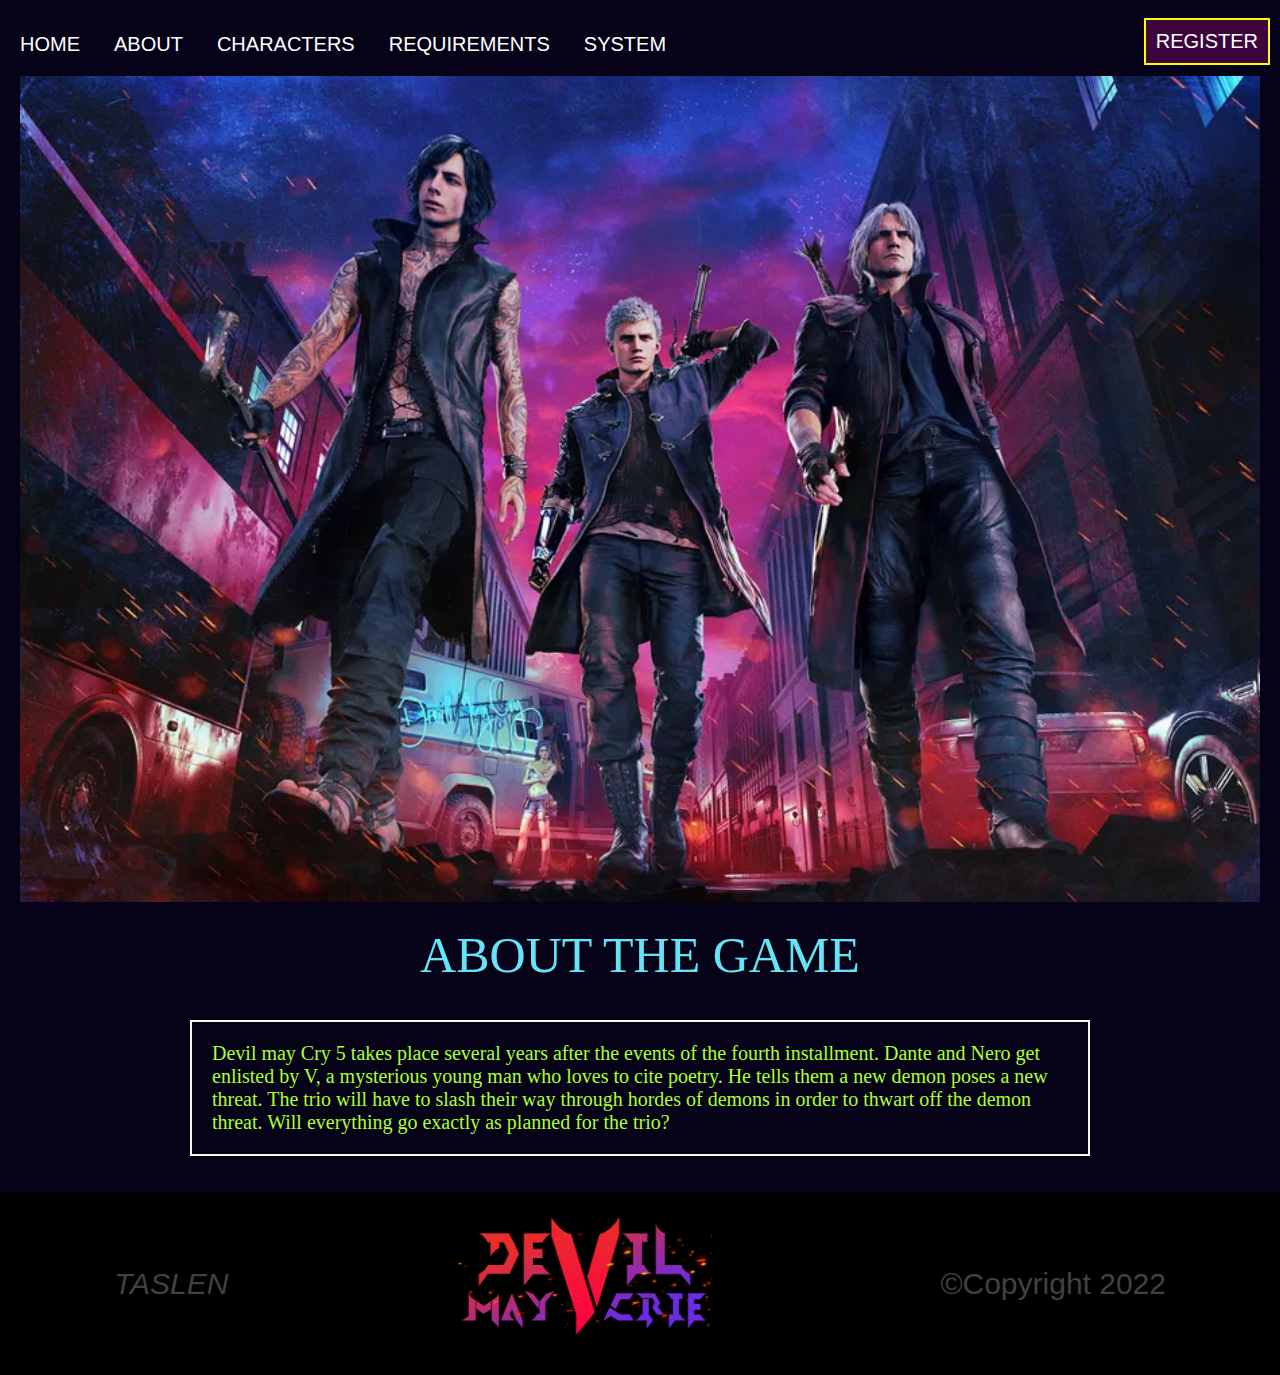
<file: about.html>
<!DOCTYPE html>
<html lang="en">
<head>
    <meta charset="UTF-8">
    <meta name="viewport" content="width=device-width, initial-scale=1.0">
    <link rel="stylesheet" href="css/style.css">
    <link rel="stylesheet" href="css/aboutStyles.css">
    <link rel="stylesheet" href="css/navbar.css">
    <link rel="stylesheet" href="css/footer.css">
    <script src="js/drop.js"></script>
    <title>Devil May Crie 5 | About</title>
</head>

<header>
    <div class="topnav">
        <br>
        <a href="index.html">HOME</a>
        <a href="about.html">ABOUT</a>


        <div class="dropdown">
            <button onclick="dropdownmenu()" class="dropdownbutton">MORE</button>
            <div id="drop-down" class="dropdown-menu">
                <a href="char.html">CHARACTERS</a>
                <a href="require.html">REQUIREMENTS</a>
                <a href="system.html">SYSTEM</a>

            </div>
        </div>


        <a href="register.html">
            <button class="register">
                REGISTER
            </button>
        </a>
    </div>
   
    
</header>


<body>
    <div class="about-img">
        <img src="img/about-img.webp">
    </div>
    <!-- <h1>THIS IS THE ABOUT PAGE</h1> -->
    <div class="about-page">
        ABOUT THE GAME
    </div>
    <br>
    <br>

    <div class="about-desc">
        <p>Devil may Cry 5 takes place several years after the events of the fourth installment. Dante and Nero get enlisted by V, a mysterious young man who loves to cite poetry. He tells them a new demon poses a new threat. The trio will have to slash their way through hordes of demons in order to thwart off the demon threat. Will everything go exactly as planned for the trio?</p>
    </div>
    <br>
    <br>

</body>

<footer>
    <div class="dev">
        <!-- <h1>TASLEN</h1> -->
        <i>TASLEN</i>
    </div>


    <div class="bottom-logo">
        
        <img src="img/Logo2.png">
        
    </div>
    
    <div class="copyright">
        ©Copyright 2022
    </div>

</footer>
</html>
</file>
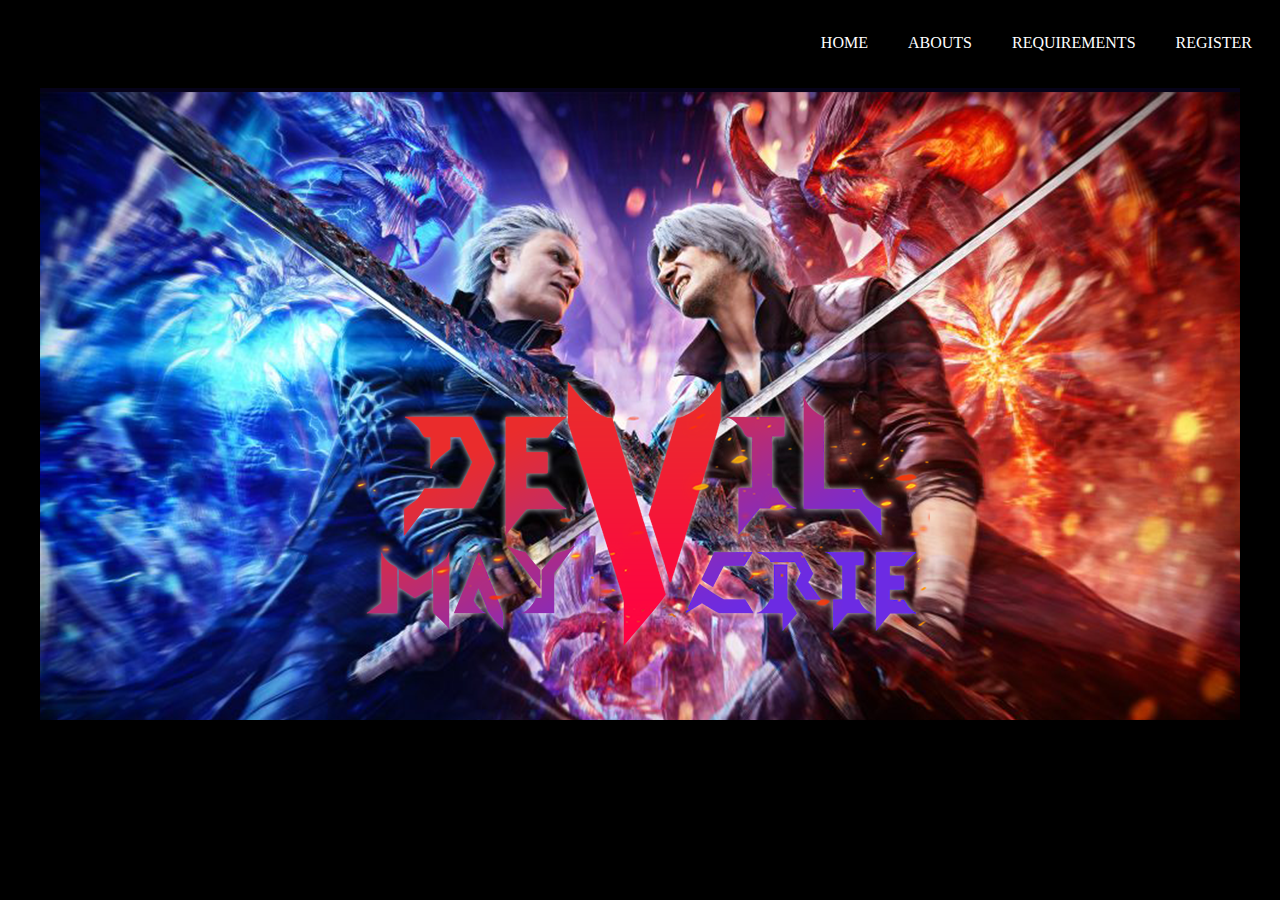
<file: homepage.html>
<!DOCTYPE html>
<html>
<head>
	<meta charset="utf-8">
	<meta name="viewport" content="width=device-width, initial-scale=1">
	<title>Home | Devil May Crie</title>
	<link rel="stylesheet" href="stylesheet.css">
</head>
<body class="body">
	<div class="header">
		<!--<img src="img/..." class="dropdown-menu">-->
		<div class="header-bg"></div>
		<div class="header-list">
			<ul>
				<li>HOME</li>
				<li>ABOUTS</li>
				<li>REQUIREMENTS</li>
				<li>REGISTER</li>
			</ul>
		</div>
	</div>
	<div>
		<img src="img/main_img.png" class="center_img">
	</div>

</body>
</html>
</file>
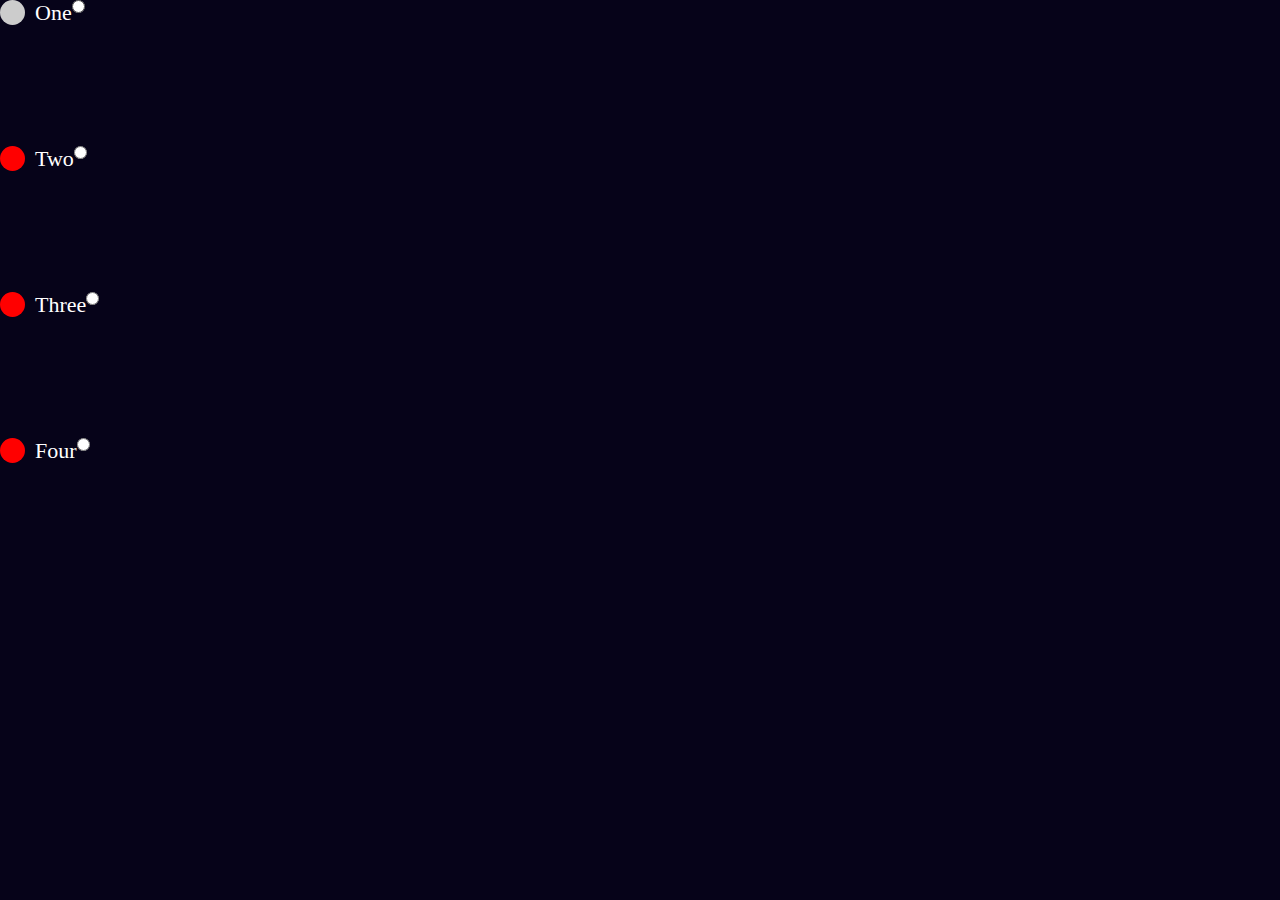
<file: kontest.html>
<!DOCTYPE html>


<html>
      
<head>
  <link rel="stylesheet" href="css/kontest.css">

    <title>
        Create an HTML button that
        acts like a link
    </title>
      
    <!-- <style>
        .GFG {
            background-color: white;
            border: 2px solid black;
            color: green;
            padding: 5px 10px;
            text-align: center;
            display: inline-block;
            font-size: 20px;
            margin: 10px 30px;
            cursor: pointer;
        }
    </style> -->
</head>
  
<body>
    <!-- <h1>GeeksforGeeks</h1>
      
    <a href="index.html">
        <button class="GFG">
            Click Here
        </button>
    </a> -->

    <!-- <div id="section">
      <div class="card1">
          <img src="img/game.png" style="width:100%">
          <a href="about.html">The heart of the game</a>
      </div>

      <div class="card2">
          <img src="img/char.png" style="width:100%">
          <a href="char.html">Meet the playable characters</a>
      </div>

      <div class="card3">
          <img src="img/test.png" style="width:100%">
          <a href="require.html">Required system to play</a>
      </div>
    </div> -->

    <label class="container">One
        <input type="radio" name="radio">
        <span class="checkmark"></span>
      </label>
      <label class="container">Two
        <input type="radio" name="radio">
        <span class="checkmark"></span>
      </label>
      <label class="container">Three
        <input type="radio" name="radio">
        <span class="checkmark"></span>
      </label>
      <label class="container">Four
        <input type="radio" name="radio">
        <span class="checkmark"></span>
      </label>



      <!-- <div class="card">
        <img src="img/game.png" style="width: 100%">
        <img src="img/char.png" style="width:100%">
        <img src="img/test.png" style="width:100%">

      </div> -->
  
</body>
  
</html>
</file>
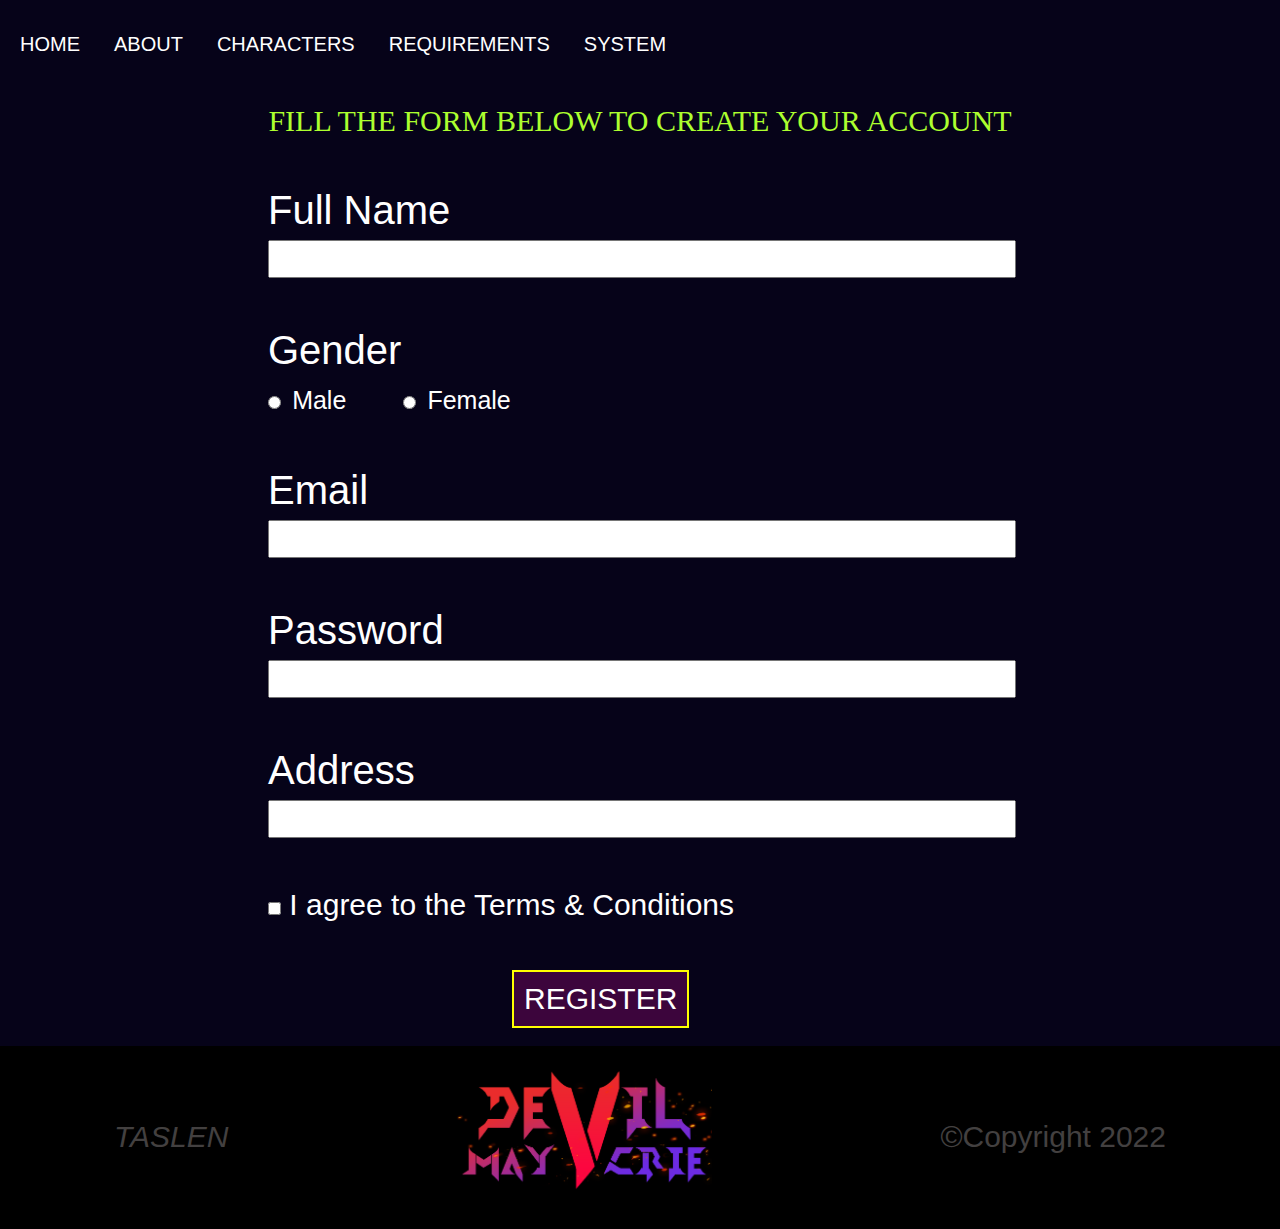
<file: register.html>
<!DOCTYPE html>
<html lang="en">
    <head>
        <title>Register</title>
        <meta charset="UTF-8" />
        <meta name="viewport" content="width=device-width, initial-scale=1.0" />
        <link rel="stylesheet" href="css/navbar.css" />
        <link rel="stylesheet" href="css/footer.css" />
        <link rel="stylesheet" href="css/style.css" />
        <link rel="stylesheet" href="css/regisStyles.css" />
        <script src="js/drop.js"></script>
        <title>Devil May Crie 5 | Register</title>
    </head>

    <header>
        <div class="topnav">
            <br />
            <a href="index.html">HOME</a>
            <a href="about.html">ABOUT</a>

            <div class="dropdown">
                <button onclick="dropdownmenu()" class="dropdownbutton">
                    MORE
                </button>
                <div id="drop-down" class="dropdown-menu">
                    <a href="char.html">CHARACTERS</a>
                    <a href="require.html">REQUIREMENTS</a>
                    <a href="system.html">SYSTEM</a>
                </div>
            </div>
        </div>
        <br />
    </header>

    <body>
        <div class="regs-menu">
            <p>FILL THE FORM BELOW TO CREATE YOUR ACCOUNT</p>
        </div>

        <form name="regis-form">
            <div class="form">
                <label for="full-name" id="name">Full Name</label>
                <input type="text" name="name" id="form-name" />
            </div>

            <div class="form">
                <label for="gender" id="gender">Gender</label>
                <br />

                <span class="fill"></span>
                <input type="radio" class="gender male-gender" name="gender" />
                <label class="sex-gender" value="1" id="form-gender">
                    Male
                </label>

                <span class="fill"></span>
                <input type="radio" class="gender female-gender" name="gender" />
                <label class="sex-gender" value="2" id="form-gender">
                    Female
                </label>
            </div>

            <div class="form">
                <label for="email" id="e-mail">Email</label>
                <input type="text" name="email" id="form-email" />
            </div>

            <div class="form">
                <label for="password" id="pwd">Password</label>
                <input type="password" name="password" id="form-pass" />
            </div>

            <div class="form">
                <label for="address" id="addr">Address</label>
                <input type="text" name="address" id="form-address" />
            </div>

            <div class="formbox">
                <input type="checkbox" name="terms" id="agree" />
                <label for="check-box" id="yes">
                    I agree to the Terms & Conditions
                </label>
            </div>

            <br />
        </form>

        <div class="regs-button">
            <button type="submit" class="trigger register-form">
                REGISTER
            </button>
            <div class="modal">
                <div class="modal-content">
                    <span class="close-button">&times;</span>
                    <br />
                    <br />
                    <h2>Thank you for registering!</h2>
                    <br />
                    <br />
                    <button type="submit" class="ok register-form">Ok</button>
                </div>
            </div>
        </div>

        <br />

        <footer>
            <div class="dev">
                <i>TASLEN</i>
            </div>

            <div class="bottom-logo">
                <img src="img/Logo2.png" />
            </div>

            <div class="copyright">©Copyright 2022</div>
        </footer>
        <script src="js/regis.js"></script>
    </body>
</html>
</file>
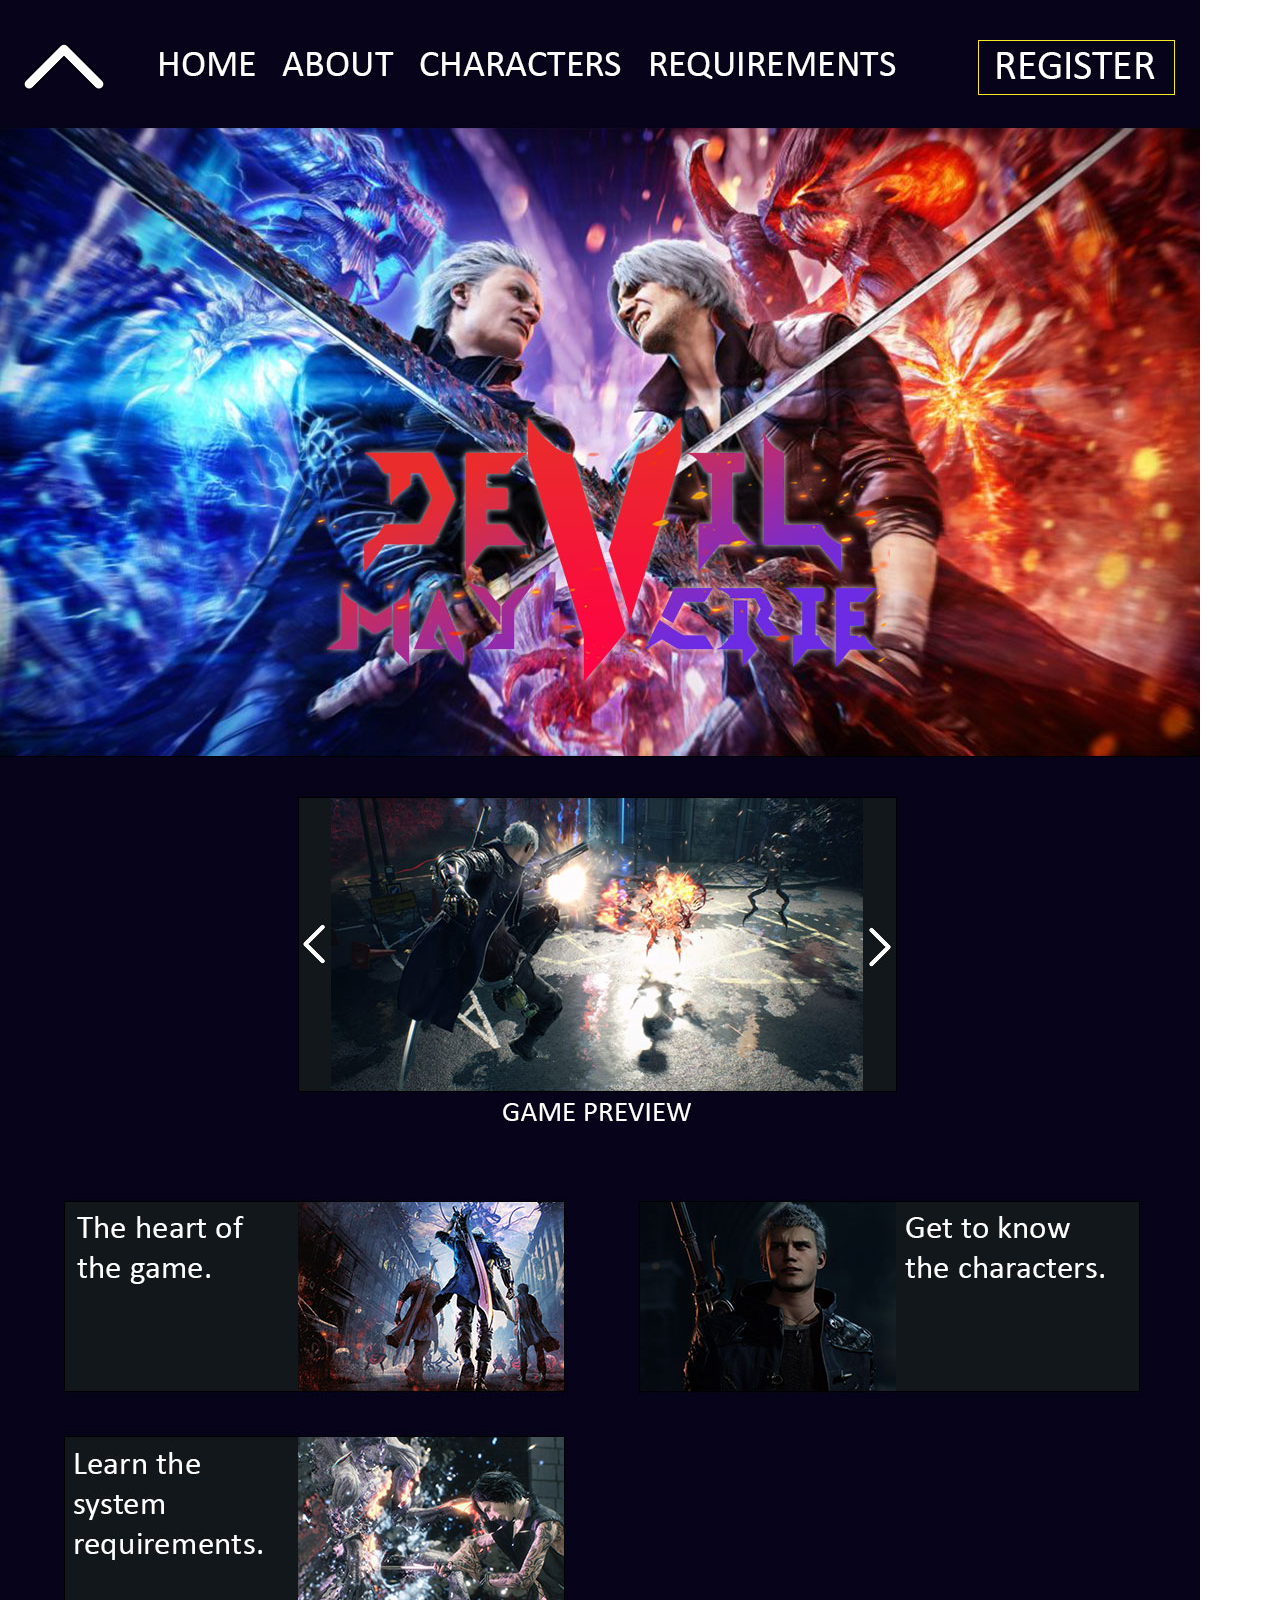
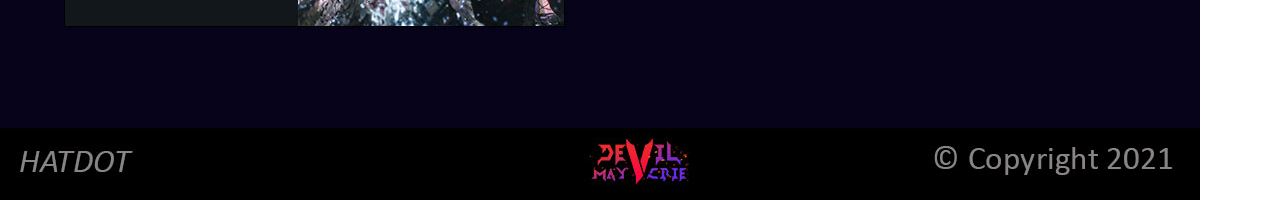
<file: blueprint-output/blueprint.html>
<html>
<head>
<title>blueprint</title>
<meta http-equiv="Content-Type" content="text/html; charset=utf-8">
</head>
<body bgcolor="#FFFFFF" leftmargin="0" topmargin="0" marginwidth="0" marginheight="0">
<!-- Save for Web Slices (blueprint.png) -->
<table id="Table_01" width="1200" height="1800" border="0" cellpadding="0" cellspacing="0">
	<tr>
		<td>
			<img src="images/blueprint_01.jpg" width="1200" height="123" alt=""></td>
	</tr>
	<tr>
		<td>
			<img src="images/blueprint_02.jpg" width="1200" height="3" alt=""></td>
	</tr>
	<tr>
		<td>
			<img src="images/blueprint_03.jpg" width="1200" height="1598" alt=""></td>
	</tr>
	<tr>
		<td>
			<img src="images/blueprint_04.jpg" width="1200" height="6" alt=""></td>
	</tr>
	<tr>
		<td>
			<img src="images/blueprint_05.jpg" width="1200" height="70" alt=""></td>
	</tr>
</table>
<!-- End Save for Web Slices -->
</body>
</html>
</file>
<file: css/style.css>
*{
  margin: 0;
  padding: 0;
}

body
{
  background-color: rgba(6, 3, 25, 255);
}

.banner {
  margin: 0;
  padding: 0;
}

.banner img {
  width: 100%;
}

.slider {
  max-width: 900px;
  margin: auto;
  padding: 10px;
}

.slider img {
  width: 100%;
}

.text
{
  background-color: rgba(6, 3, 25, 255);
  width: 39%;
  height: 40px;
  color: yellow;
  text-align: center;
  font-size: 30px;
  font-family: 'Arial';
  display: inline-block;
}

.previ {
  width: 30%;
  height: 40px;
  border: none;
  background-color: black;
  color: white;
  cursor: pointer;
}

.nexti {
  width: 30%;
  height: 40px;
  border: none;
  float: right;
  background-color: black;
  color: white;
  cursor: pointer;
}


.card1 {
  margin-left: 35px;
  width: 30%;
  font-family: 'Arial';
  background-color: rgb(41, 39, 39);
  position: relative;
  /* margin: auto; */
  display: inline-block;
  /* float: left; */
}

.card1 img {
  width: 100%;
}

.card2 {
  margin-left: 10px;

  width: 30%;
  font-family: 'Arial';
  background-color: rgb(41, 39, 39);
  position: relative;
  /* margin: auto; */
  display: inline-block;
  /* float: left; */

}

.card2 img {
  width: 100%;

}

.card3 {
  margin-left: 10px;

  width: 30%;
  font-family: 'Arial';
  background-color: rgb(41, 39, 39);
  /* margin: auto; */
  display: inline-block;

}

.card3 img {
  width: 100%;

}


.section a{
  color: white;
  font-size: 40px;
  text-decoration: none;
}



@media screen and (max-width: 800px){


  .card1 {
    width: 345px;
    font-family: 'Arial';
    background-color: rgb(41, 39, 39);
    /* margin: auto; */
    /* align-items: center; */
    margin-left: 25%;
    margin-bottom: 20px;
    display: flex;
    flex-direction: column;
  }
  .card2 {
    width: 345px;
    font-family: 'Arial';
    background-color: rgb(41, 39, 39);
    /* margin: auto; */
    margin-left: 25%;
    margin-bottom: 20px;
    display: flex;
    flex-direction: column;
  }
  
  .card3{
    width: 345px;
    font-family: 'Arial';
    background-color: rgb(41, 39, 39);
    /* margin: auto; */
    margin-left: 25%;
    margin-bottom: 20px;
    display: flex;
    flex-direction: column;
  }
}
</file>
<file: css/aboutStyles.css>
.about-page {
    color: rgb(100, 228, 245);
    font-size: 50px;
    text-align: center;
    font-family: 'Calibri';
    /* width: 320px;
    padding: 10px;
    border: 5px solid gray; */
}

.about-img {
    padding: 20px;
}

.about-img img {
    width: 100%;
}

.about-desc {
    width: 70%;
    border: 2px solid rgb(255, 242, 242);
    margin: auto;
}

.about-desc p{
    color: greenyellow;
    font-size: 20px;
    font-family: 'Calibri';
    padding: 20px;
}
</file>
<file: css/navbar.css>
.topnav a {
    /* text-align: center; */
    text-decoration: none;
    /* justify-content: center; */
    font-size: 20px;
    color: white;
    font-family: 'Arial';
    /* margin-right: 15px; */
    margin-left: 10px;
    padding: 10px;
  }

  .dropdown {
    /* position: relative; */
    display: inline-block;
  }
  
  .dropdownbutton {
    display: flex;
    background-color: rgba(6, 3, 25, 255);
    border: none;
    color: rgba(6, 3, 25, 255);
  }
  
  .dropdown-menu {
    display: inline-block;
    /* position: relative; */
  }

  .register {
    float: right;
    background-color: rgb(60, 5, 60);
    border: 2px solid yellow;
    color: white;
    font-size: 20px;
    cursor: pointer;
    padding: 10px 10px;
    margin-right: 10px;
  }

.hvr-grow {
  display: inline-block;
  vertical-align: middle;
  -webkit-transform: perspective(1px) translateZ(0);
  transform: perspective(1px) translateZ(0);
  box-shadow: 0 0 1px rgba(0, 0, 0, 0);
  -webkit-transition-duration: 0.3s;
  transition-duration: 0.3s;
  -webkit-transition-property: transform;
  transition-property: transform;
}
.hvr-grow:hover, .hvr-grow:focus, .hvr-grow:active {
  -webkit-transform: scale(1.1);
  transform: scale(1.1);
}

@media screen and (max-width: 800px){
    .dropdownbutton {
        background-color: rgba(6, 3, 25, 255);
        color: white;
        padding: 10px;
        font-size: 20px;
        border: none;
        cursor: pointer;
    }
      
    .dropdownbutton:focus {
        background-color: #2a2a2a;
    }
      
    
      
    .dropdown-menu {
        display: none;
        position: absolute;
        background-color: black;
        min-width: 130px;
        /* overflow: auto; */
        /* box-shadow: 0px 8px 16px 0px rgba(0,0,0,0.2); */
        /* z-index: 1; */
    }
      
    .dropdown-menu a {
        color: white;
        padding: 12px 16px;
        text-decoration: none;
        display: block;
    }
      
    .dropdown a:hover {
        background-color: gray;
    }
      
    .show {
        display: block;
      }
}
</file>
<file: css/footer.css>
footer
{
  /* width: 100%; */
  background-color: black;
  display: flex;
  justify-content: space-around;
    
  /* justify-content: center; */
  /* display: flex; */
  /* margin: auto; */
  /* padding: 15px; */
  /* font-size: 40px; */
  /* color: white; */
  /* padding: 5px; */
  /* justify-content: space-between; */
  /* text-align: end; */
}

.dev {
  /* color: white;
  display: flex;
  width: 10px; */
  font-size: 30px;
  font-family: 'Arial';
  display: flex;
  justify-self: center;
  align-items: center;
  color: rgb(67, 64, 64);
}

.bottom-logo {
  display: flex;
  /* width: 140px;
  height: 100px; */
  width: 20%;
  /* margin: auto; */
  /* margin-left: 50%; */
  /* margin-right: 10%; */
  /* width: 5%; */
}

.bottom-logo img {
  width: 100%;
}

.copyright {
  /* color: white;
  display: flex;
  width: 10px; */
  font-size: 30px;
  font-family: 'Arial';
  display: flex;
  justify-self: center;
  align-items: center;
  color: rgb(67, 64, 64);

}
</file>
<file: stylesheet.css>
img {
  display: block;
  margin-left: auto;
  margin-right: auto;
  width: auto ;
  height: auto ;
}

.body {
	background-color: #000000;
}

.header{
	float : right;
	background-color: #000000;
	height: 80px;
}

.header::after {
	content:  "";
	clear: both;
}

.header-bg {
	float : left
	background-color: #000000;
}


.header-list li{
	float : left;
	padding: 10px 20px;
	color : #ffffff;
	list-style: none;
}


.center_img{
  display: block;
  margin-left: auto;
 	margin-right: auto;
  max-width: 100% ;
  min-width: 30%;
  max-height: 100%;
  min-height: 30%;
}
</file>
<file: css/kontest.css>
*{
    margin: 0;
    padding: 0;
    color: white;
  }
  
  body
  {
    background-color: rgba(6, 3, 25, 255);
  }

#text
{
  color: white;
  text-align: center;
  font-size: 30px;
  font-family: 'Arial';
}

/* #section {
    display: inline;
    float: left;
} */

/* .card {
    width: 345px;
    display: inline-block;
    justify-content: space-around;
} */
    /* border: solid lawngreen 2px; */
    /* display: inline-block; */
    /* margin: auto; */

/* .card1 {
    width: 348px;
    font-family: 'Arial';
    background-color: rgb(41, 39, 39);
    float: left;
  }
  
  .card2 {
    width: 335px;
    font-family: 'Arial';
    background-color: rgb(41, 39, 39);
    float: left;
  }
  
  .card3 {
    width: 345px;
    font-family: 'Arial';
    background-color: rgb(41, 39, 39);
    float: left;
  } */

  /* #section a{
    color: white;
    font-size: 40px;
    text-decoration: none;
  } */

  .container {
    display: block;
    position: relative;
    padding-left: 35px;
    margin-bottom: 120px;
    cursor: pointer;
    font-size: 22px;
    /* -webkit-user-select: none;
    -moz-user-select: none;
    -ms-user-select: none;
    user-select: none; */
  }
  
  /* Hide the browser's default radio button */
  .container input {
    position: absolute;
    opacity: 50;
    cursor: pointer;
  }
  
  /* Create a custom radio button */
  .checkmark {
    position: absolute;
    top: 0;
    left: 0;
    height: 25px;
    width: 25px;
    background-color: red;
    border-radius: 50%;
  }
  
  /* On mouse-over, add a grey background color */
  .container:hover input ~ .checkmark {
    background-color: #ccc;
  }
  
  /* When the radio button is checked, add a blue background */
  .container input:checked ~ .checkmark {
    background-color: yellow;
  }
  
  /* Create the indicator (the dot/circle - hidden when not checked) */
  /* .checkmark:after {
    content: "";
    position: absolute;
    display: none;
  } */
  
  /* Show the indicator (dot/circle) when checked */
  /* .container input:checked ~ .checkmark:after {
    display: block;
  } */
  
  /* Style the indicator (dot/circle) */
  /* .container .checkmark:after {
     top: 9px;
    left: 9px;
    width: 8px;
    height: 8px;
    border-radius: 50%;
    background: white;
  } */
</file>
<file: css/regisStyles.css>
.form {
    padding: 20px;
    margin-bottom: 10px;
    font-family: 'Arial';
    font-size: 40px;
    color: white;
}

.register-form {
    background-color: rgb(60, 5, 60);
    border: none;
    border: 2px solid yellow;
    color: white;
    font-size: 30px;
    cursor: pointer;
    padding: 10px 10px;
    /* margin-left: 20px; */
    margin-left: 40%;
}

.regs-menu p {
    font-size: 30px;
    color: greenyellow;
    margin: 20px;
    text-align: center;
    padding: 10px;
}

/* Name form */
#name {
    margin-left: 20%;
}

#form-name {
    width: 60%;
    font-size: 30px;
    margin-left: 20%;
}

/* Gender form */

.fill {
    background-color: red;
    border-radius: 50%;
}

.sex-gender {
    position: relative;
    font-size: 25px;
}

#gender {
    margin-left: 20%;
}

.male-gender {
    /* width: 40%; */
    /* transform: scale(2); */
    /* margin-bottom: 50px; */
    margin-left: 20%;
    cursor: pointer;
}

.male-gender:after {
    content: '';
    position: absolute;
    /* display: none; */
}

.female-gender {
    /* width: 40%; */
    /* transform: scale(2); */
    margin-left: 50px;
    cursor: pointer;
}

.female-gender:after {
    content: '';
    position: absolute;
    display: none;
}

/* Email form */

#e-mail {
    margin-left: 20%;
}

#form-email {
    width: 60%;
    font-size: 30px;
    margin-left: 20%;
}

/* Password form */

#pwd {
    margin-left: 20%;
}

#form-pass {
    width: 60%;
    font-size: 30px;
    margin-left: 20%;
}

/* Address form */

#addr {
    margin-left: 20%;
}

#form-address {
    width: 60%;
    font-size: 30px;
    margin-left: 20%;
}

/* Checkbox */

.formbox {
    padding: 20px;
    margin-bottom: 10px;
    font-family: 'Arial';
    font-size: 30px;
    color: white;
}

#agree {
    margin-left: 20%;
}

.error {
    width: 100%;
    padding: 0;

    font-size: 80%;
    color: white;
    background-color: #900;
    border-radius: 0 0 5px 5px;

    box-sizing: border-box;
}

.modal {
    position: fixed;
    left: 0;
    top: 0;
    width: 100%;
    height: 100%;
    background-color: rgba(0, 0, 0, 0.5);
    opacity: 0;
    visibility: hidden;
    transform: scale(1.1);
    transition: visibility 0s linear 0.25s, opacity 0.25s 0s, transform 0.25s;
}

.modal-content {
    color: white;
    position: absolute;
    top: 50%;
    left: 50%;
    transform: translate(-50%, -50%);
    background-color: #060319;
    padding: 1rem 1.5rem;
    width: 24rem;
    border-radius: 0.5rem;
}

.close-button {
    float: right;
    width: 1.5rem;
    line-height: 1.5rem;
    text-align: center;
    cursor: pointer;
    border-radius: 0.25rem;
    background-color: lightgray;
}

.close-button:hover {
    background-color: darkgray;
}

.show-modal {
    opacity: 1;
    visibility: visible;
    transform: scale(1);
    transition: visibility 0s linear 0s, opacity 0.25s 0s, transform 0.25s;
}
</file>
